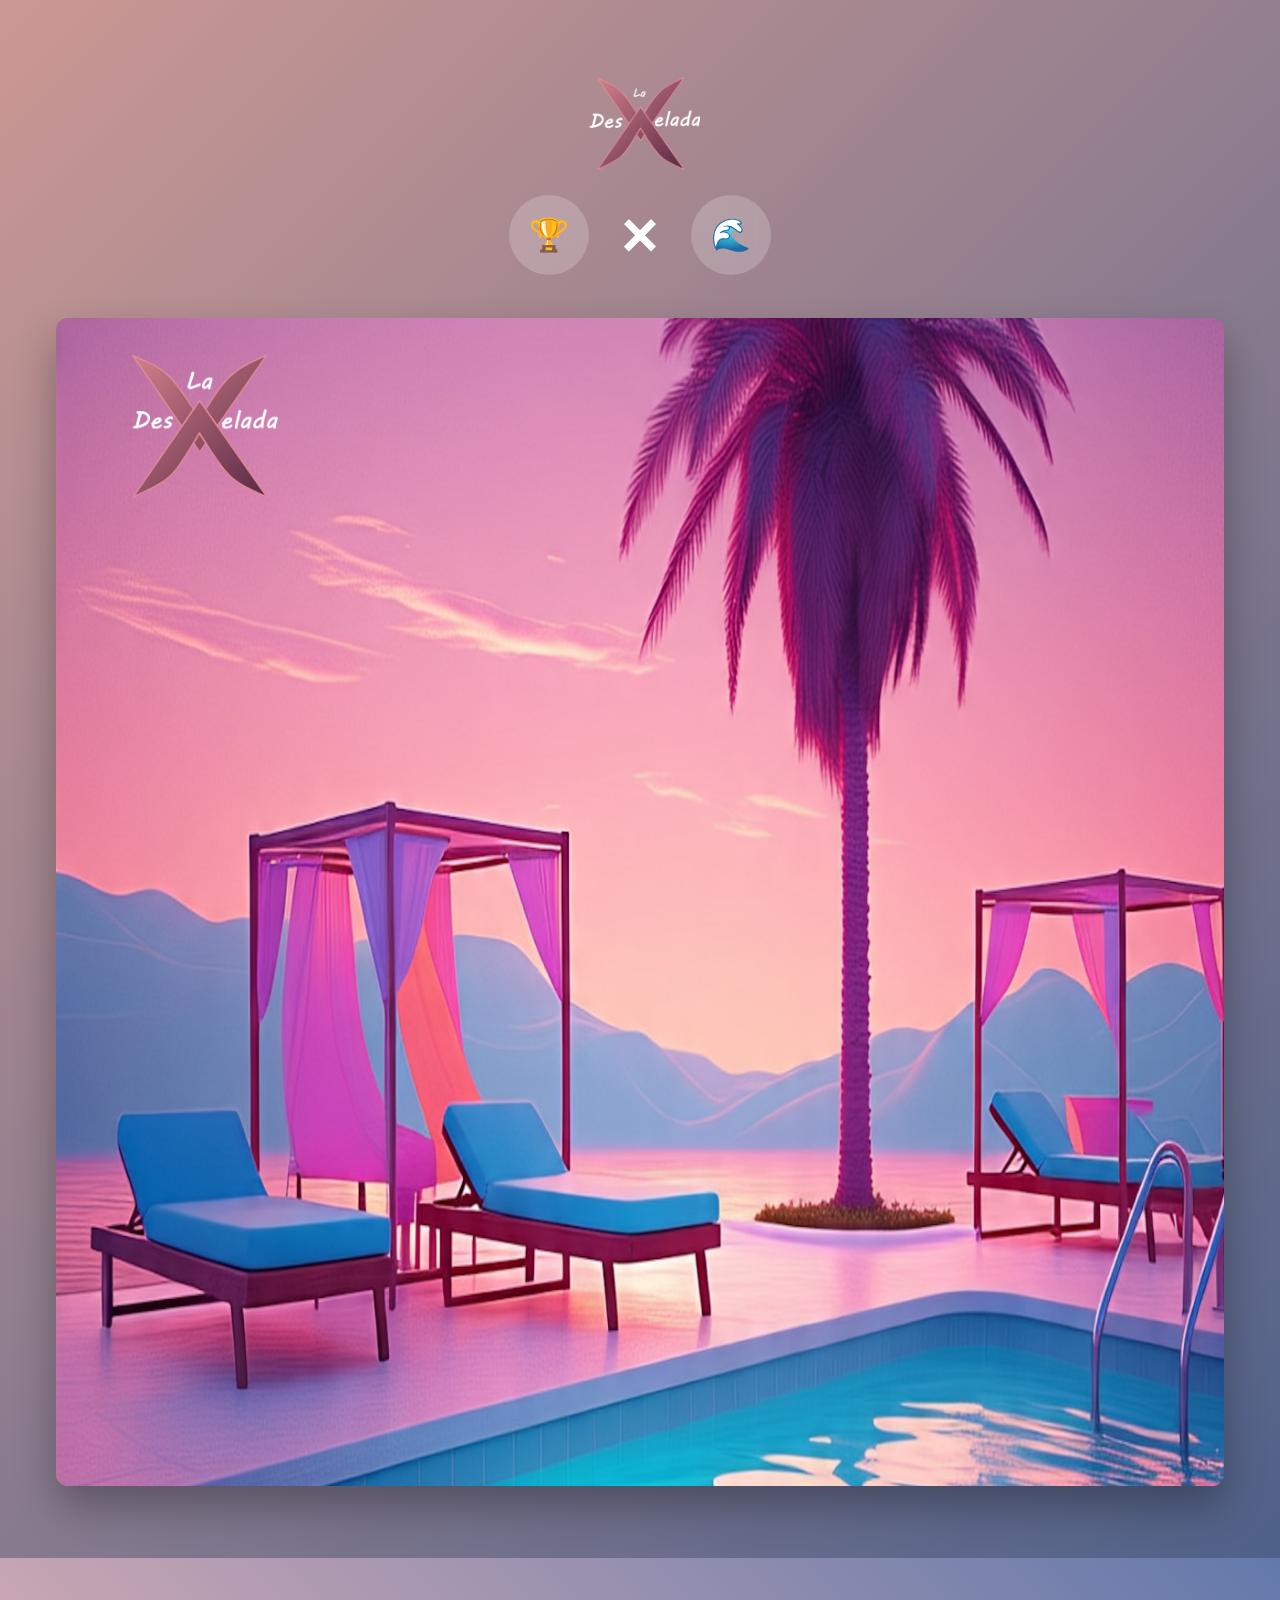
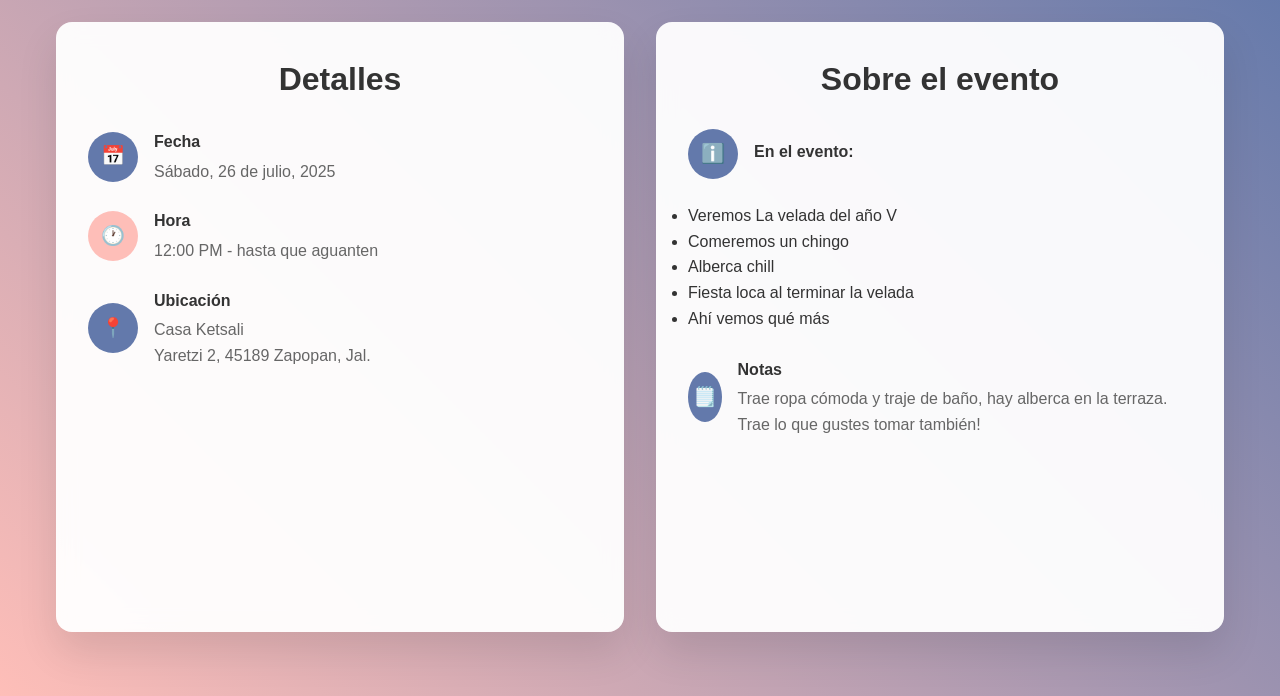
<file: desvelada/index.html>
<!DOCTYPE html>
<html lang="en">
<head>
    <meta charset="UTF-8">
    <meta name="viewport" content="width=device-width, initial-scale=1.0">
    <title>La DesVelada</title>
    <style>
        * {
            margin: 0;
            padding: 0;
            box-sizing: border-box;
        }

        body {
            font-family: -apple-system, BlinkMacSystemFont, 'Segoe UI', Roboto, sans-serif;
            line-height: 1.6;
            color: #333;
        }

        .container {
            max-width: 1200px;
            margin: 0 auto;
            padding: 0 1rem;
        }

        /* Hero Section */
        .hero {
            min-height: 100vh;
            background: linear-gradient(135deg, #FEBEB8 0%, #6379AB 100%);
            position: relative;
            overflow: hidden;
        }

        .hero::before {
            content: '';
            position: absolute;
            top: 0;
            left: 0;
            right: 0;
            bottom: 0;
            background: rgba(0, 0, 0, 0.2);
            z-index: 1;
        }

        .hero-content {
            position: relative;
            z-index: 2;
            text-align: center;
            color: white;
            padding: 4rem 0;
        }

        .hero h1 {
            font-size: clamp(3rem, 8vw, 7rem);
            font-weight: 900;
            margin-bottom: 1rem;
            text-shadow: 2px 2px 4px rgba(0, 0, 0, 0.3);
        }

        .hero h2 {
            font-size: clamp(2rem, 5vw, 4rem);
            font-weight: 600;
            margin-bottom: 0.5rem;
        }

        .hero p {
            font-size: clamp(1.2rem, 3vw, 2rem);
            opacity: 0.9;
            margin-bottom: 2rem;
        }

        .hero-icons {
            display: flex;
            justify-content: center;
            align-items: center;
            gap: 2rem;
            margin-bottom: 2rem;
        }

        .icon-circle {
            width: 80px;
            height: 80px;
            background: rgba(255, 255, 255, 0.2);
            backdrop-filter: blur(10px);
            border-radius: 50%;
            display: flex;
            align-items: center;
            justify-content: center;
            font-size: 2rem;
        }

        .hero-image {
            max-width: 100%;
            height: auto;
            border-radius: 12px;
            box-shadow: 0 20px 40px rgba(0, 0, 0, 0.3);
        }

        /* Event Details Section */
        .event-details {
            padding: 4rem 0;
            background: linear-gradient(45deg, #FEBEB8 0%, #6379AB 100%);
        }

        .details-grid {
            display: grid;
            grid-template-columns: repeat(auto-fit, minmax(400px, 1fr));
            gap: 2rem;
            max-width: 1200px;
            margin: 0 auto;
        }

        .card {
            background: rgba(255, 255, 255, 0.95);
            backdrop-filter: blur(10px);
            border-radius: 16px;
            padding: 2rem;
            box-shadow: 0 20px 40px rgba(0, 0, 0, 0.1);
        }

        .card h3 {
            font-size: 2rem;
            font-weight: 700;
            color: #333;
            margin-bottom: 1.5rem;
            text-align: center;
        }

        .detail-item {
            display: flex;
            align-items: center;
            gap: 1rem;
            margin-bottom: 1.5rem;
        }

        .detail-icon {
            width: 50px;
            height: 50px;
            border-radius: 50%;
            display: flex;
            align-items: center;
            justify-content: center;
            color: white;
            font-size: 1.2rem;
        }

        .icon-calendar { background: #6379AB; }
        .icon-clock { background: #FEBEB8; color: #333; }
        .icon-location { background: #6379AB; }
        .icon-users { background: #FEBEB8; color: #333; }

        .detail-text h4 {
            font-weight: 600;
            color: #333;
            margin-bottom: 0.25rem;
        }

        .detail-text p {
            color: #666;
        }

        .highlight-box {
            margin-top: 2rem;
            padding: 1rem;
            background: linear-gradient(135deg, #FEBEB8, #6379AB);
            border-radius: 8px;
            color: white;
        }

        .highlight-box h4 {
            font-weight: 700;
            margin-bottom: 0.5rem;
        }

        .highlight-box ul {
            list-style: none;
            font-size: 0.9rem;
        }

        .highlight-box li {
            margin-bottom: 0.25rem;
        }

        /* RSVP Form */
        .form-group {
            margin-bottom: 1rem;
        }

        .form-group label {
            display: block;
            font-weight: 600;
            color: #333;
            margin-bottom: 0.5rem;
        }

        .form-group input {
            width: 100%;
            padding: 0.75rem;
            border: 2px solid #e5e5e5;
            border-radius: 8px;
            font-size: 1rem;
            transition: border-color 0.3s;
        }

        .form-group input:focus {
            outline: none;
            border-color: #6379AB;
        }

        .checkbox-group {
            margin-top: 0.5rem;
        }

        .checkbox-item {
            display: flex;
            align-items: center;
            margin-bottom: 0.5rem;
        }

        .checkbox-item input {
            width: auto;
            margin-right: 0.5rem;
        }

        .submit-btn {
            width: 100%;
            padding: 1rem;
            background: linear-gradient(135deg, #6379AB, #FEBEB8);
            color: white;
            border: none;
            border-radius: 8px;
            font-size: 1.1rem;
            font-weight: 700;
            cursor: pointer;
            transition: transform 0.2s;
        }

        .submit-btn:hover {
            transform: translateY(-2px);
        }

        .contact-info {
            margin-top: 1.5rem;
            text-align: center;
            font-size: 0.9rem;
            color: #666;
        }

        .contact-info a {
            color: #6379AB;
            text-decoration: none;
        }

        .contact-info a:hover {
            text-decoration: underline;
        }

        .special-offer {
            margin-top: 1.5rem;
            padding: 1rem;
            background: linear-gradient(135deg, #FEBEB8, #6379AB);
            border-radius: 8px;
            text-align: center;
            color: white;
        }

        .special-offer p {
            font-weight: 600;
            margin: 0;
        }

        /* Footer */
        .footer {
            background: rgba(0, 0, 0, 0.2);
            backdrop-filter: blur(10px);
            color: white;
            text-align: center;
            padding: 2rem 0;
        }

        .footer p:first-child {
            font-size: 1.2rem;
            font-weight: 600;
            margin-bottom: 0.5rem;
        }

        .footer p:last-child {
            font-size: 0.9rem;
            opacity: 0.8;
        }

        /* Responsive Design */
        @media (max-width: 768px) {
            .details-grid {
                grid-template-columns: 1fr;
            }
            
            .hero-icons {
                gap: 1rem;
            }
            
            .icon-circle {
                width: 60px;
                height: 60px;
                font-size: 1.5rem;
            }
        }
    </style>
</head>
<body>
    <!-- Hero Section -->
    <div class="hero">
        <div class="container">
            <div class="hero-content">
                <!--<h1>SUMMER SPLASH</h1>-->
                <img align="center" src="logo.png" width="120" height="120"/>
                <!--<h2>Boxing & Pool Party</h2>
                <p>Fight Hard • Party Harder • Make a Splash</p>-->

                <div class="hero-icons">
                    <div class="icon-circle">🏆</div>
                    <div style="font-size: 4rem; font-weight: bold;">×</div>
                    <div class="icon-circle">🌊</div>
                </div>

                <img src="banner.png" alt="La Des-Velada" class="hero-image">
            </div>
        </div>
    </div>

    <!-- Event Details Section -->
    <div class="event-details">
        <div class="container">
            <div class="details-grid">
                <!-- Event Info Card -->
                <div class="card">
                    <h3>Detalles</h3>

                    <div class="detail-item">
                        <div class="detail-icon icon-calendar">📅</div>
                        <div class="detail-text">
                            <h4>Fecha</h4>
                            <p>Sábado, 26 de julio, 2025</p>
                        </div>
                    </div>

                    <div class="detail-item">
                        <div class="detail-icon icon-clock">🕐</div>
                        <div class="detail-text">
                            <h4>Hora</h4>
                            <p>12:00 PM - hasta que aguanten</p>
                        </div>
                    </div>

                    <div class="detail-item">
                        <div class="detail-icon icon-location">📍</div>
                        <div class="detail-text">
                            <h4>Ubicación</h4>
                            <p>Casa Ketsali<br>Yaretzi 2, 45189 Zapopan, Jal.</p>
                        </div>
                    </div>
                    <iframe src="https://www.google.com/maps/embed?pb=!1m18!1m12!1m3!1d3730.259881063825!2d-103.35363352301358!3d20.78077158080723!2m3!1f0!2f0!3f0!3m2!1i1024!2i768!4f13.1!3m3!1m2!1s0x8428bb2032f9e307%3A0xebbcd156ead98c8!2sCasa%20Ketsali!5e0!3m2!1ses!2smx!4v1753073886522!5m2!1ses!2smx" width="100%" height="200" style="border:0;" allowfullscreen="" loading="lazy" referrerpolicy="no-referrer-when-downgrade"></iframe>
                </div>

                <!-- RSVP Card -->
                <div class="card">
                    <h3>Sobre el evento</h3>

                    <div class="detail-item">
                        <div class="detail-icon icon-calendar">ℹ️</div>
                        <div class="detail-text">
                            <h4>En el evento:</h4>
                        </div>
                    </div>
                        
                        <ul>
                            <li>Veremos La velada del año V</li>
                            <li>Comeremos un chingo</li>
                            <li>Alberca chill</li>
                            <li>Fiesta loca al terminar la velada</li>
                            <li>Ahí vemos qué más</li>
                        </ul>
                    <br/>
                    <div class="detail-item">
                        <div class="detail-icon icon-location">🗒️</div>
                        <div class="detail-text">
                            <h4>Notas</h4>
                            <p>Trae ropa cómoda y traje de baño, hay alberca en la terraza. Trae lo que gustes tomar también!</p>
                        </div>
                    </div>
                </div>
            </div>
        </div>
    </div>

    <script>
        
        // Add some interactive effects
        document.addEventListener('DOMContentLoaded', function() {
            // Smooth scrolling for any internal links
            document.querySelectorAll('a[href^="#"]').forEach(anchor => {
                anchor.addEventListener('click', function (e) {
                    e.preventDefault();
                    const target = document.querySelector(this.getAttribute('href'));
                    if (target) {
                        target.scrollIntoView({
                            behavior: 'smooth'
                        });
                    }
                });
            });

            // Add hover effects to cards
            const cards = document.querySelectorAll('.card');
            cards.forEach(card => {
                card.addEventListener('mouseenter', function() {
                    this.style.transform = 'translateY(-5px)';
                    this.style.transition = 'transform 0.3s ease';
                });
                
                card.addEventListener('mouseleave', function() {
                    this.style.transform = 'translateY(0)';
                });
            });
        });
    </script>
</body>
</html>
</file>
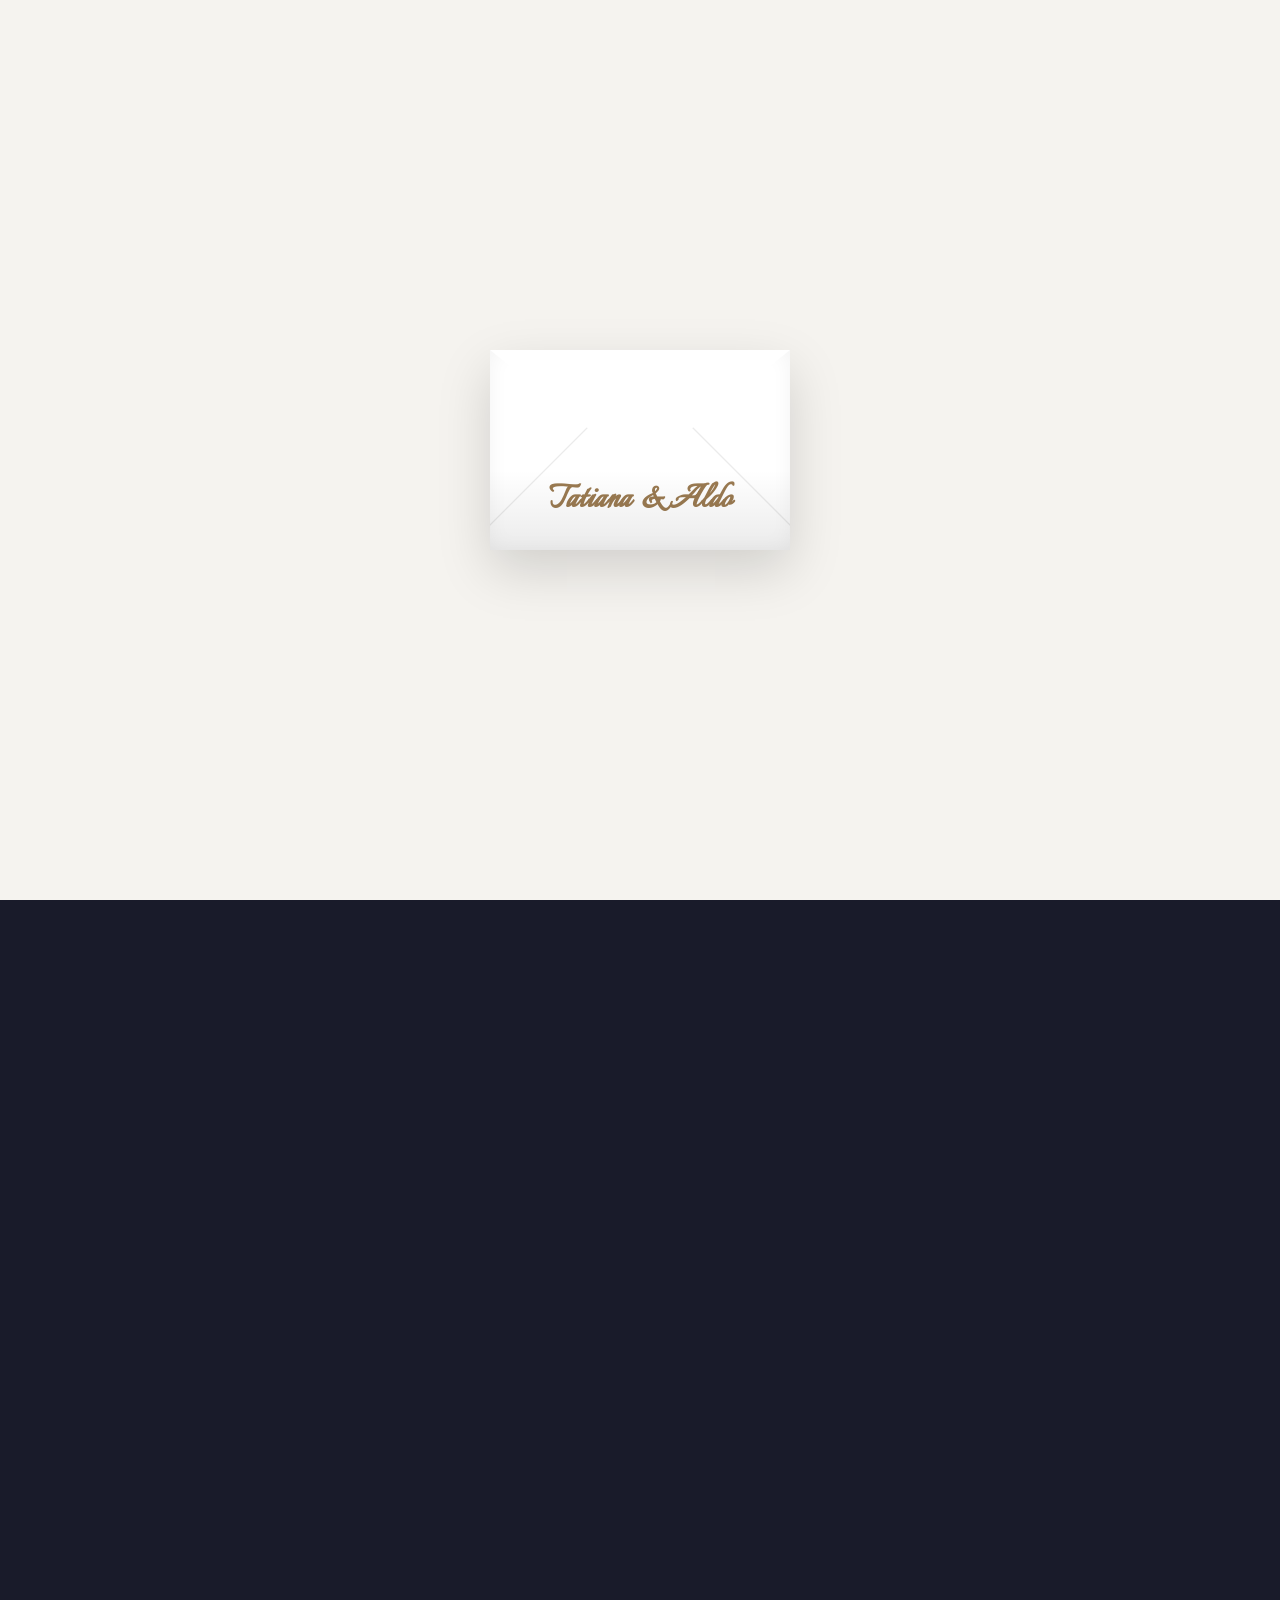
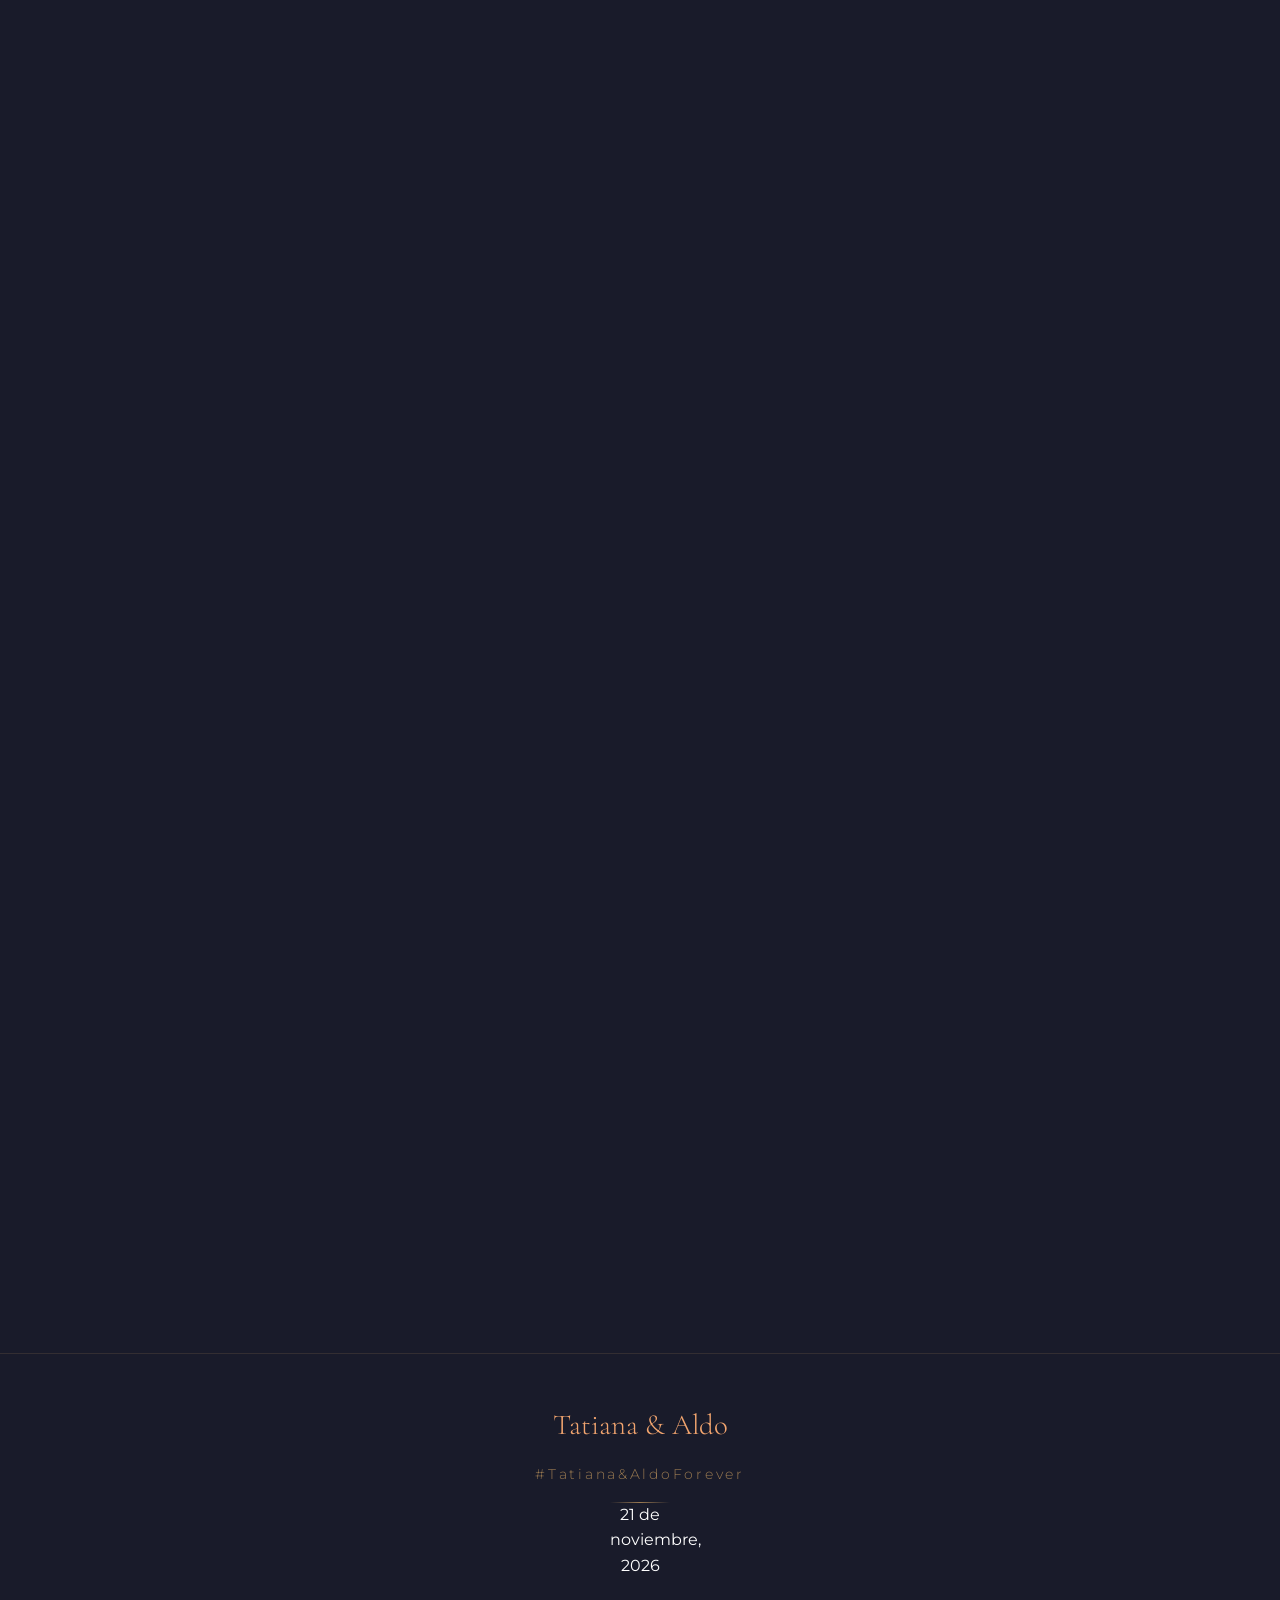
<file: STD/index.html>
<!DOCTYPE html>
<html lang="en">

<head>
    <meta charset="UTF-8">
    <meta name="viewport" content="width=device-width, initial-scale=1.0">
    <title>Save the Date: Tatiana & Aldo</title>
    <link rel="preconnect" href="https://fonts.googleapis.com">
    <link rel="preconnect" href="https://fonts.gstatic.com" crossorigin>
    <link
        href="https://fonts.googleapis.com/css2?family=Cormorant+Garamond:ital,wght@0,300;0,400;0,500;0,600;1,300;1,400&family=Montserrat:wght@300;400;500&display=swap"
        rel="stylesheet">
    <link rel="preconnect" href="https://fonts.googleapis.com">
    <link rel="preconnect" href="https://fonts.gstatic.com" crossorigin>
    <link href="https://fonts.googleapis.com/css2?family=Italianno&display=swap" rel="stylesheet">
    <link rel="stylesheet" type="text/css" href="css/style.css" />
</head>

<body>

    <div class="envelope-container">
        <div class="envelope">
            <div class="flap"></div>
            <div class="letter-preview">Tatiana & Aldo</div>
        </div>
    </div>

    <div class="letter-wrapper">
        <section class="hero">
            <p class="pre-title">Para nosotros, es un gusto que sepas</p>
            <h1 class="couple-names">
                Tatiana
                <span class="ampersand">&</span>
                Aldo
            </h1>
            <div class="ornament"></div>
            <p class="save-the-date">Save the Date</p>
            <p class="wedding-date">21 de noviembre, 2026</p>
            <div class="ornament-small"></div>
            <a href="#gallery" class="scroll-indicator">
                <svg viewBox="0 0 24 24">
                    <polyline points="6 9 12 15 18 9"></polyline>
                </svg>
            </a>
        </section>

        <section id="gallery" class="gallery-section">
            <h2 class="section-title">Nuestra historia en fotos</h2>
            <p class="section-subtitle">Momentos que atesoramos</p>
            <div class="ornament-small"></div>

            <div class="gallery">
                <div class="gallery-item">
                    <img src="img/together.jpg" alt="Couple walking on beach">
                    <span class="caption">El día especial</span>
                </div>
                <div class="gallery-item">
                    <img src="img/together-2.jpg" alt="Romantic sunset moment">
                    <span class="caption">Cariño eterno</span>
                </div>
                <div class="gallery-item">
                    <img src="img/hands.jpg" alt="Couple holding hands">
                    <span class="caption">Mano a mano, siempre</span>
                </div>
            </div>
        </section>

        <section class="featured-section">
            <div class="featured-container">
                <div class="featured-image">
                    <img src="img/ring.jpg" alt="Emma and James engagement photo">
                </div>
                <div class="featured-text">
                    <h3>Nuestra historia de amor</h3>
                    <p>
                        Lorem ipsum dolor amet etc etc etc (placeholder, texto por definir)
                    </p>
                    <p>
                        Lorem ipsum dolor amet etc etc etc. (placeholder, texto por definir)
                    </p>
                    <p class="featured-quote">
                        "En este mundo, no existe amor para mi como el tuyo. En todo el mundo, no hay un amor para ti
                        como el mío."
                    </p>
                </div>
            </div>
        </section>

        <section class="details-section">
            <h2 class="section-title">Aparta la fecha</h2>
            <p class="section-subtitle">Nos encantaría contar con tu compañía</p>
            <div class="ornament"></div>

            <div class="details-grid">
                <div class="detail-item">
                    <svg class="detail-icon" viewBox="0 0 24 24">
                        <rect x="3" y="4" width="18" height="18" rx="2" ry="2"></rect>
                        <line x1="16" y1="2" x2="16" y2="6"></line>
                        <line x1="8" y1="2" x2="8" y2="6"></line>
                        <line x1="3" y1="10" x2="21" y2="10"></line>
                    </svg>
                    <p class="detail-label">Fecha</p>
                    <p class="detail-value">21 de noviembre, 2026</p>
                </div>
                <div class="detail-item">
                    <svg class="detail-icon" viewBox="0 0 24 24">
                        <circle cx="12" cy="12" r="10"></circle>
                        <polyline points="12 6 12 12 16 14"></polyline>
                    </svg>
                    <p class="detail-label">Hora</p>
                    <p class="detail-value">20:00</p>
                </div>
                <div class="detail-item">
                    <svg class="detail-icon" viewBox="0 0 24 24">
                        <path d="M21 10c0 7-9 13-9 13s-9-6-9-13a9 9 0 0 1 18 0z"></path>
                        <circle cx="12" cy="10" r="3"></circle>
                    </svg>
                    <p class="detail-label">Lugar</p>
                    <p class="detail-value"><a href="https://maps.app.goo.gl/3ADE1YhWeHDusbfM9?g_st=iw"
                            class="detail-value">Salón y Jardín de eventos El Árbol<br />Poza Rica, VER</a></p>
                </div>
                <div class="detail-item">
                    <p class="detail-label">Código de vestimenta</p>
                    <p class="detail-value">Riguroso formal. <br />Mujeres: colores lisos.</a></p>
                </div>
            </div>
        </section>

        <section class="details-section">
            <h2 class="section-title">Regalos</h2>
            <p class="section-subtitle">Tu apoyo será de mucha ayuda para esta nueva etapa en nuestras vidas</p>
            <div class="ornament"></div>

            <div class="details-grid">
                <div class="detail-item">
                    <p class="detail-label">Amazon</p>
                    <p class="detail-value"><a href="https://www.amazon.com.mx/wedding/share/TatianayAldo">Mesa de
                            regalos</a></p>
                </div>
                <div class="detail-item">
                    <p class="detail-label">Transferencias</p>
                    <p class="detail-value">012180015669660360<br />BBVA, Tatiana Hernández</p>
                </div>
                <div class="detail-item">
                    <p class="detail-label">Liverpool</p>
                    <p class="detail-value">Mesa de regalos</p>
                </div>
            </div>
        </section>

        <section class="rsvp-section">
            <h2 class="section-title">¿Contamos con tu compañía?</h2>
            <div class="ornament-small"></div>
            <p class="rsvp-message">
                Tu confirmación es de suma importancia para nosotros, y nos daría un gusto enorme tenerte presente en
                nuestra noche especial. Contáctanos en caso de cualquier duda.
            </p>
            <a href="mailto:contactohiruko@gmail.com?subject=Confirmando%20mi%20asistencia%20" class="rsvp-button">
                Confirmar asistencia
            </a>
        </section>
    </div>

    <footer>
        <p class="footer-names">Tatiana & Aldo</p>
        <p class="footer-hashtag">#Tatiana&AldoForever</p>
        <div class="ornament-small">21 de noviembre, 2026</div>
    </footer>

    <script src="js/script.js"></script>

</body>
</html>
</file>
<file: STD/css/style.css>
:root {
      --primary-light: #305A84;
      --primary-dark: #191B2A;
      --secondary-light: #F2A56F;
      --secondary-dark: #802E18;
      --accent: #9A7A51;
    }

    * {
      margin: 0;
      padding: 0;
      box-sizing: border-box;
    }

    html {
      scroll-behavior: smooth;
    }

    body {
      font-family: 'Montserrat', sans-serif;
      background-color: var(--primary-dark);
      color: #fff;
      line-height: 1.6;
    }

    /* Hero Section */
    .hero {
      min-height: 100vh;
      display: flex;
      flex-direction: column;
      justify-content: center;
      align-items: center;
      text-align: center;
      padding: 2rem;
      background: linear-gradient(180deg, var(--primary-dark) 0%, rgba(48, 90, 132, 0.3) 100%);
      position: relative;
      overflow: hidden;
    }

    .hero::before {
      content: '';
      position: absolute;
      top: 0;
      left: 0;
      right: 0;
      bottom: 0;
      background-image:
        radial-gradient(circle at 20% 80%, rgba(242, 165, 111, 0.1) 0%, transparent 50%),
        radial-gradient(circle at 80% 20%, rgba(48, 90, 132, 0.2) 0%, transparent 50%);
      pointer-events: none;
    }

    .ornament {
      width: 120px;
      height: 2px;
      background: linear-gradient(90deg, transparent, var(--secondary-light), transparent);
      margin: 1.5rem auto;
    }

    .ornament-small {
      width: 60px;
      height: 1px;
      background: linear-gradient(90deg, transparent, var(--accent), transparent);
      margin: 1rem auto;
    }

    .pre-title {
      font-family: 'Montserrat', sans-serif;
      font-weight: 300;
      font-size: 0.9rem;
      letter-spacing: 0.4em;
      text-transform: uppercase;
      color: var(--secondary-light);
      margin-bottom: 1rem;
      animation: fadeInDown 1s ease-out;
    }

    .couple-names {
      font-family: 'Cormorant Garamond', serif;
      font-size: clamp(3rem, 10vw, 6rem);
      font-weight: 300;
      line-height: 1.1;
      color: #fff;
      animation: fadeIn 1.5s ease-out;
    }

    .ampersand {
      font-family: 'Cormorant Garamond', serif;
      font-style: italic;
      color: var(--secondary-light);
      font-size: 0.6em;
      display: block;
      margin: 0.5rem 0;
    }

    .save-the-date {
      font-family: 'Cormorant Garamond', serif;
      font-size: clamp(1.5rem, 4vw, 2.5rem);
      font-weight: 400;
      font-style: italic;
      color: var(--secondary-light);
      margin-top: 2rem;
      animation: fadeInUp 1s ease-out 0.5s both;
    }

    .wedding-date {
      font-family: 'Montserrat', sans-serif;
      font-weight: 300;
      font-size: clamp(1rem, 2.5vw, 1.4rem);
      letter-spacing: 0.3em;
      color: #fff;
      margin-top: 1rem;
      animation: fadeInUp 1s ease-out 0.7s both;
    }

    .scroll-indicator {
      position: absolute;
      bottom: 2rem;
      left: 50%;
      transform: translateX(-50%);
      animation: bounce 2s infinite;
    }

    .scroll-indicator svg {
      width: 30px;
      height: 30px;
      stroke: var(--secondary-light);
      stroke-width: 1.5;
      fill: none;
    }

    /* Photo Gallery Section */
    .gallery-section {
      padding: 6rem 2rem;
      background-color: var(--primary-dark);
    }

    .section-title {
      font-family: 'Cormorant Garamond', serif;
      font-size: clamp(2rem, 5vw, 3rem);
      font-weight: 300;
      text-align: center;
      color: #fff;
      margin-bottom: 1rem;
    }

    .section-subtitle {
      font-family: 'Montserrat', sans-serif;
      font-weight: 300;
      font-size: 0.9rem;
      letter-spacing: 0.2em;
      text-align: center;
      color: var(--accent);
      margin-bottom: 3rem;
    }

    .gallery {
      max-width: 1200px;
      margin: 0 auto;
      display: grid;
      grid-template-columns: repeat(auto-fit, minmax(280px, 1fr));
      gap: 1.5rem;
    }

    .gallery-item {
      position: relative;
      aspect-ratio: 4/5;
      overflow: hidden;
      border-radius: 4px;
      cursor: pointer;
      transition: transform 0.4s ease;
    }

    .gallery-item:hover {
      transform: scale(1.02);
    }

    .gallery-item img {
      width: 100%;
      height: 100%;
      object-fit: cover;
      transition: transform 0.6s ease;
    }

    .gallery-item:hover img {
      transform: scale(1.1);
    }

    .gallery-item::after {
      content: '';
      position: absolute;
      inset: 0;
      background: linear-gradient(180deg, transparent 60%, rgba(25, 27, 42, 0.8) 100%);
      opacity: 0;
      transition: opacity 0.4s ease;
    }

    .gallery-item:hover::after {
      opacity: 1;
    }

    .gallery-item .caption {
      position: absolute;
      bottom: 1rem;
      left: 1rem;
      right: 1rem;
      font-family: 'Cormorant Garamond', serif;
      font-size: 1.2rem;
      font-style: italic;
      color: var(--secondary-light);
      opacity: 0;
      transform: translateY(10px);
      transition: all 0.4s ease;
      z-index: 1;
    }

    .gallery-item:hover .caption {
      opacity: 1;
      transform: translateY(0);
    }

    /* Featured Photo */
    .featured-section {
      padding: 4rem 2rem;
      background: linear-gradient(180deg, var(--primary-dark) 0%, rgba(48, 90, 132, 0.15) 50%, var(--primary-dark) 100%);
    }

    .featured-container {
      max-width: 900px;
      margin: 0 auto;
      display: grid;
      grid-template-columns: 1fr 1fr;
      gap: 2rem;
      align-items: center;
    }

    .featured-image {
      aspect-ratio: 3/4;
      overflow: hidden;
      border-radius: 4px;
      border: 1px solid rgba(154, 122, 81, 0.3);
    }

    .featured-image img {
      width: 100%;
      height: 100%;
      object-fit: cover;
    }

    .featured-text {
      padding: 2rem;
    }

    .featured-text h3 {
      font-family: 'Cormorant Garamond', serif;
      font-size: 2.5rem;
      font-weight: 300;
      color: #fff;
      margin-bottom: 1rem;
    }

    .featured-text p {
      font-family: 'Montserrat', sans-serif;
      font-weight: 300;
      font-size: 0.95rem;
      line-height: 1.8;
      color: rgba(255, 255, 255, 0.8);
      margin-bottom: 1.5rem;
    }

    .featured-quote {
      font-family: 'Cormorant Garamond', serif;
      font-size: 1.3rem;
      font-style: italic;
      color: var(--secondary-light);
      border-left: 2px solid var(--accent);
      padding-left: 1.5rem;
    }

    /* Details Section */
    .details-section {
      padding: 6rem 2rem;
      background-color: var(--primary-dark);
      text-align: center;
    }

    .details-grid {
      max-width: 800px;
      margin: 3rem auto 0;
      display: grid;
      grid-template-columns: repeat(auto-fit, minmax(200px, 1fr));
      gap: 3rem;
    }

    .detail-item {
      padding: 2rem;
    }

    .detail-icon {
      width: 50px;
      height: 50px;
      margin: 0 auto 1rem;
      stroke: var(--secondary-light);
      stroke-width: 1;
      fill: none;
    }

    .detail-label {
      font-family: 'Montserrat', sans-serif;
      font-weight: 400;
      font-size: 0.75rem;
      letter-spacing: 0.3em;
      text-transform: uppercase;
      color: var(--accent);
      margin-bottom: 0.5rem;
    }

    .detail-value {
      font-family: 'Cormorant Garamond', serif;
      font-size: 1.5rem;
      color: #fff;
    }

    /* RSVP Section */
    .rsvp-section {
      padding: 6rem 2rem;
      background: linear-gradient(180deg, rgba(48, 90, 132, 0.2) 0%, var(--primary-dark) 100%);
      text-align: center;
    }

    .rsvp-message {
      max-width: 600px;
      margin: 2rem auto;
      font-family: 'Montserrat', sans-serif;
      font-weight: 300;
      font-size: 1rem;
      line-height: 1.8;
      color: rgba(255, 255, 255, 0.8);
    }

    .rsvp-button {
      display: inline-block;
      margin-top: 2rem;
      padding: 1rem 3rem;
      font-family: 'Montserrat', sans-serif;
      font-weight: 400;
      font-size: 0.85rem;
      letter-spacing: 0.2em;
      text-transform: uppercase;
      text-decoration: none;
      color: var(--primary-dark);
      background-color: var(--secondary-light);
      border: none;
      border-radius: 2px;
      cursor: pointer;
      transition: all 0.3s ease;
    }

    .rsvp-button:hover {
      background-color: var(--accent);
      transform: translateY(-2px);
      box-shadow: 0 10px 30px rgba(242, 165, 111, 0.3);
    }

    /* Footer */
    footer {
      padding: 3rem 2rem;
      background-color: var(--primary-dark);
      border-top: 1px solid rgba(154, 122, 81, 0.2);
      text-align: center;
    }

    .footer-names {
      font-family: 'Cormorant Garamond', serif;
      font-size: 1.8rem;
      font-weight: 300;
      color: var(--secondary-light);
    }

    .footer-hashtag {
      font-family: 'Montserrat', sans-serif;
      font-weight: 300;
      font-size: 0.85rem;
      letter-spacing: 0.2em;
      color: var(--accent);
      margin-top: 1rem;
    }

    /* Animations */
    @keyframes fadeIn {
      from {
        opacity: 0;
      }

      to {
        opacity: 1;
      }
    }

    @keyframes fadeInDown {
      from {
        opacity: 0;
        transform: translateY(-20px);
      }

      to {
        opacity: 1;
        transform: translateY(0);
      }
    }

    @keyframes fadeInUp {
      from {
        opacity: 0;
        transform: translateY(20px);
      }

      to {
        opacity: 1;
        transform: translateY(0);
      }
    }

    @keyframes bounce {

      0%,
      20%,
      50%,
      80%,
      100% {
        transform: translateX(-50%) translateY(0);
      }

      40% {
        transform: translateX(-50%) translateY(-10px);
      }

      60% {
        transform: translateX(-50%) translateY(-5px);
      }
    }

    /* Responsive */
    @media (max-width: 768px) {
      .featured-container {
        grid-template-columns: 1fr;
      }

      .featured-text {
        padding: 1rem 0;
        order: 2;
      }

      .featured-image {
        order: 1;
      }

      .details-grid {
        gap: 1.5rem;
      }

      .detail-item {
        padding: 1rem;
      }
    }

    /* Envelope Scene */
.envelope-container {
  position: fixed;
  inset: 0;
  background: #f5f3ef;
  display: flex;
  justify-content: center;
  align-items: center;
  z-index: 9999;
}

/* Envelope base mejorado */
.envelope {
  width: 300px;
  height: 200px;
  background: #ffffff;
  position: relative;
  
  cursor: pointer;
  transition: transform 0.6s ease;
  overflow: hidden;
  box-shadow:
    0 20px 50px rgba(0,0,0,0.15),
    inset 0 0 20px rgba(0,0,0,0.05);
}

/* Líneas de doblez (laterales + inferior) */
.envelope::before,
.envelope::after {
  content: "";
  position: absolute;
  width: 100%;
  height: 100%;
  pointer-events: none;
}

/* Laterales */
.envelope::before {
  background:
    linear-gradient(135deg, transparent 49.5%, rgba(0,0,0,0.08) 50%, transparent 50.5%) left,
    linear-gradient(-135deg, transparent 49.5%, rgba(0,0,0,0.08) 50%, transparent 50.5%) right;
  background-size: 50% 100%;
  background-repeat: no-repeat;
}

/* Pliegue inferior */
.envelope::after {
  background:
    linear-gradient(to top, rgba(0,0,0,0.08), transparent 40%);
}

.envelope .inner-fold {
  position: absolute;
  bottom: 0;
  width: 100%;
  height: 60%;
  background: linear-gradient(
    to top,
    rgba(0,0,0,0.06),
    transparent
  );
  clip-path: polygon(0 100%, 50% 40%, 100% 100%);
}

.flap {
  position: absolute;
  top: 0;
  width: 100%;
  height: 100%;
  background: #ffffff;
  clip-path: polygon(0 0, 100% 0, 50% 60%);
  transform-origin: top;
  transition: transform 1s ease;
  z-index: 2;
  border-bottom: 1px solid rgba(0,0,0,0.08);
  box-shadow: 0 5px 15px rgba(0,0,0,0.08);
}

.letter-preview {
  position: absolute;
  width: 100%;
  height: 100%;
  display:flex;
  align-items:center;
  justify-content:center;
  font-family: 'Italianno', cursive;
  font-size: 2.5rem;
  font-weight: 600;
  font-style: normal;
  color: #9A7A51;
  top: 25%;
}

/* Letter content */
.letter-wrapper {
  transform: translateY(100vh);
  opacity: 0;
  transition: all 1.2s ease;
}

/* Open state */
.open .flap {
  transform: rotateX(180deg);
}

.open .letter-wrapper {
  transform: translateY(0);
  opacity: 1;
}

/* Fade out envelope */
.open .envelope-container {
  opacity: 0;
  pointer-events: none;
  transition: opacity 1s ease 0.5s;
}

.open .letter-wrapper {
  transition-delay: 0.6s;
}

body.open {
  background: #f5f3ef;
}
</file>
